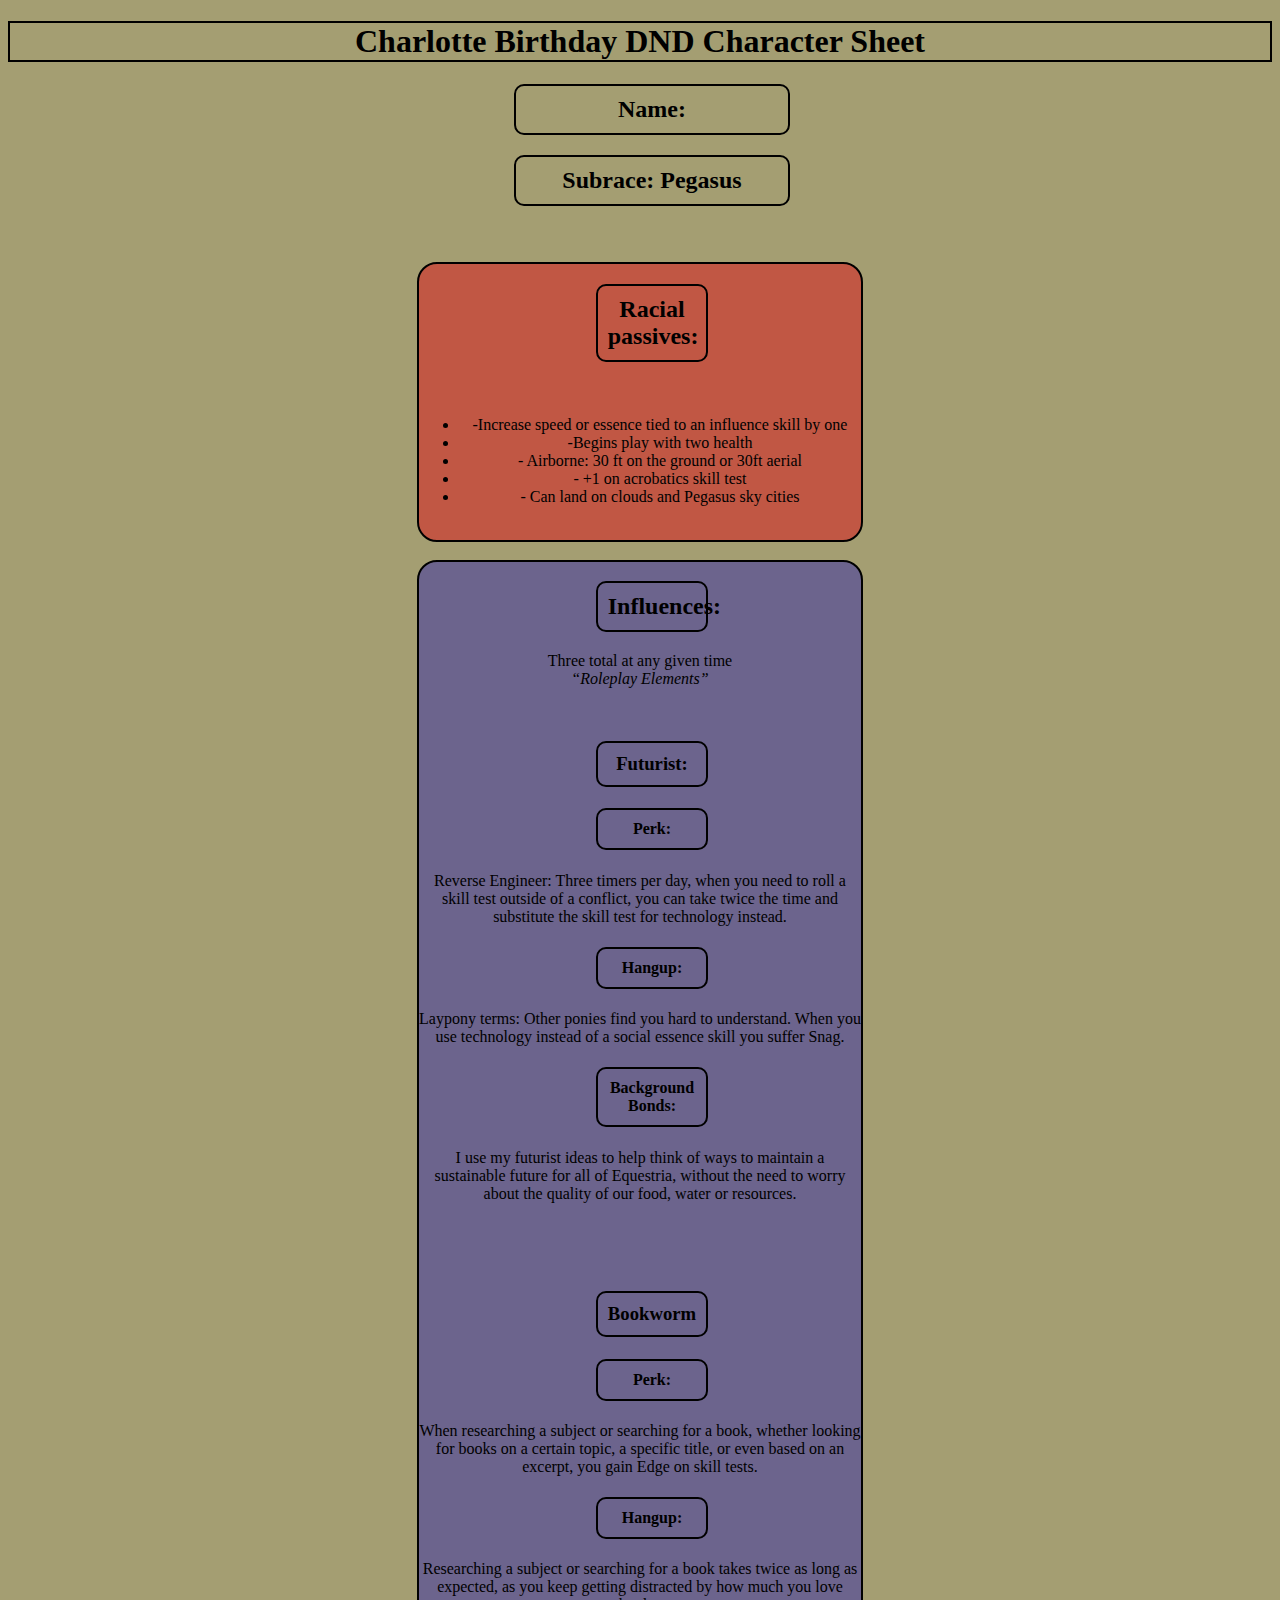
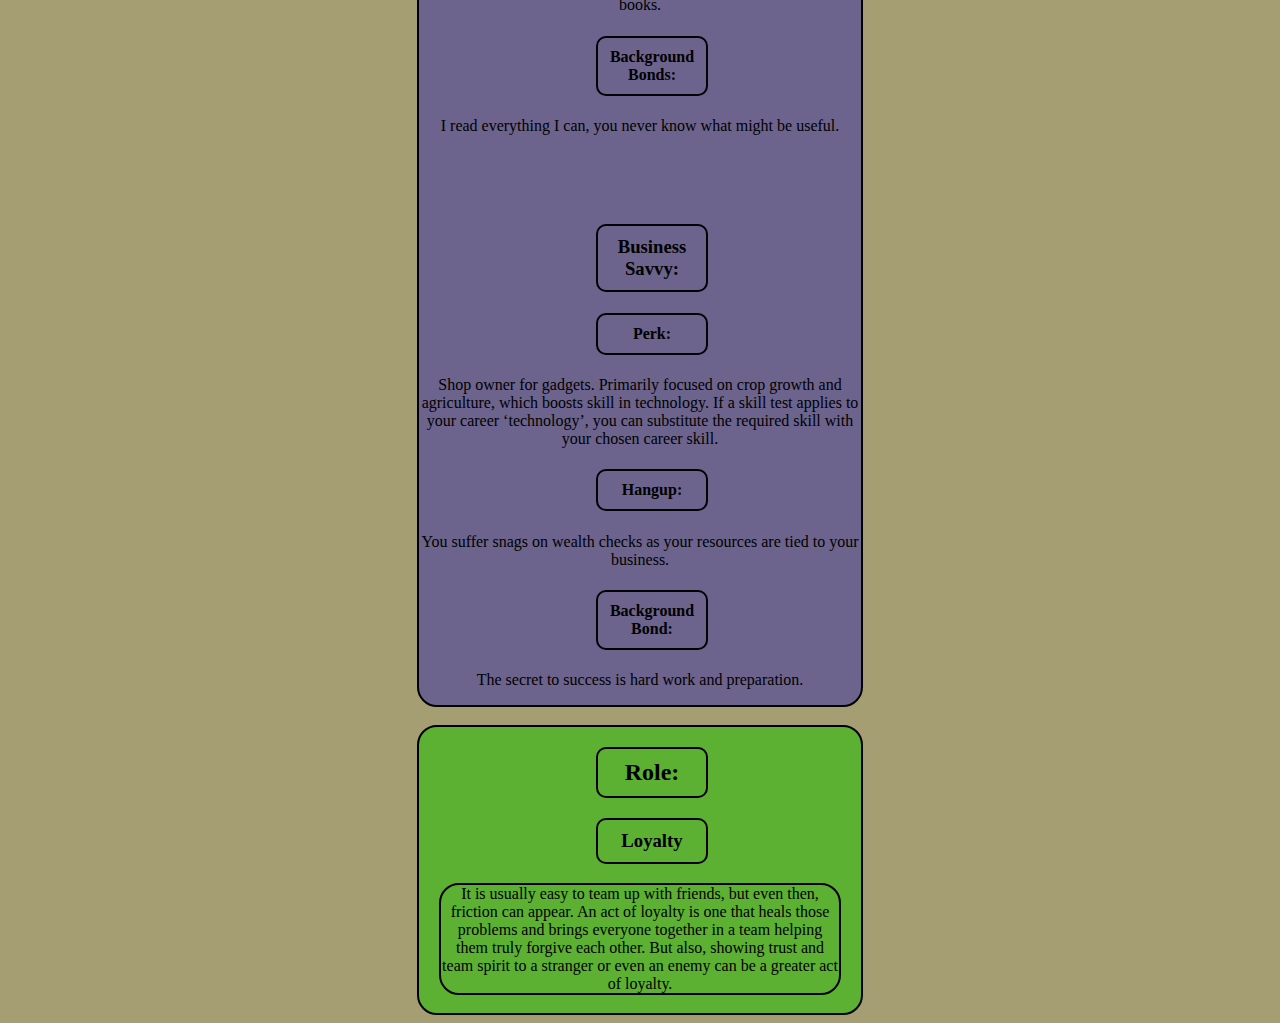
<file: Index.html>
<!DOCTYPE HTML>
<html>
    <head>
    <meta name="viewport" content="width=device-width, initial-scale=1.0">
    <title>Character Sheet</title>
    <link  rel="stylesheet" type="text/css" href="styles.css">  
    </head>
    <body>
       <h1> Charlotte Birthday DND Character Sheet </h1>

       <h2> Name: </h2>

       <h2> Subrace: Pegasus </h2>

       <br>
       <br>

    <div class="Passives">
       <h2>Racial passives: </h2>

       <br>

       <ul class="RacialPassive">
            <li>-Increase speed or essence tied to an influence skill by one </li>
            <li> -Begins play with two health </li>
            <li>- Airborne: 30 ft on the ground or 30ft aerial </li>
            <li>-  +1 on acrobatics skill test</li>
            <li> - Can land on clouds and Pegasus sky cities</li>
       </ul>
       <br>
    </div>
        
       <br>
       <div class="Influences">
        <h2>Influences:</h2>
        <p>  Three total at any given time 
             <br>
             <em>“Roleplay Elements”</em> 
        </p>
        <br>
       <h3> Futurist: </h3>
       <h4>Perk:</h4>
       <p>Reverse Engineer: Three timers per day, when you need to roll a skill test outside of a conflict, you can take twice the time and substitute the skill test for technology instead.</p>
       <h4>Hangup:</h4>
       <p>Laypony terms: Other ponies find you hard to understand. When you use technology instead of a social essence skill you suffer Snag.</p>
       <h4>Background Bonds:</h4>
       <p>I use my futurist ideas to help think of ways to maintain a sustainable future for all of Equestria, without the need to worry about the quality of our food, water or resources.</p> 
        
       <br>
       <br>
       <br>
        
        <h3>Bookworm</h3>
        <h4>Perk:</h4>
        <p>When researching a subject or searching for a book, whether looking for books on a certain topic, a specific title, or even based on an excerpt, you gain Edge on skill tests. </p>
        <h4>Hangup:</h4>
        <p>Researching a subject or searching for a book takes twice as long as expected, as you keep getting distracted by how much you love books.</p>
        <h4>Background Bonds:</h4>
        <p> I read everything I can, you never know what might be useful.</p>
        
        <br>
        <br>
        <br>
        
        <h3> Business Savvy:</h3>
        <h4> Perk: </h4>
        <p>Shop owner for gadgets. Primarily focused on crop growth and agriculture, which boosts skill in technology.  If a skill test applies to your career ‘technology’, you can substitute the required skill with your chosen career skill. </p>
        <h4> Hangup:</h4>
        <p>You suffer snags on wealth checks as your resources are tied to your business.</p>
        <h4> Background Bond:</h4>
        <p> The secret to success is hard work and preparation.</p>
        </div>
        
        <br>
        
       
       <div class="Role">
        <h2>Role:</h2>
        <h3>Loyalty</h3>
         
        <p class="Team"> It is usually easy to team up with friends, but even then, friction can appear. An act of loyalty is one that heals those problems and brings everyone together in a team helping them truly forgive each other. But also, showing trust and team spirit to a stranger or even an enemy can be a greater act of loyalty. </p>
        <br>
       </div>
        
    </body>
</html>
</file>
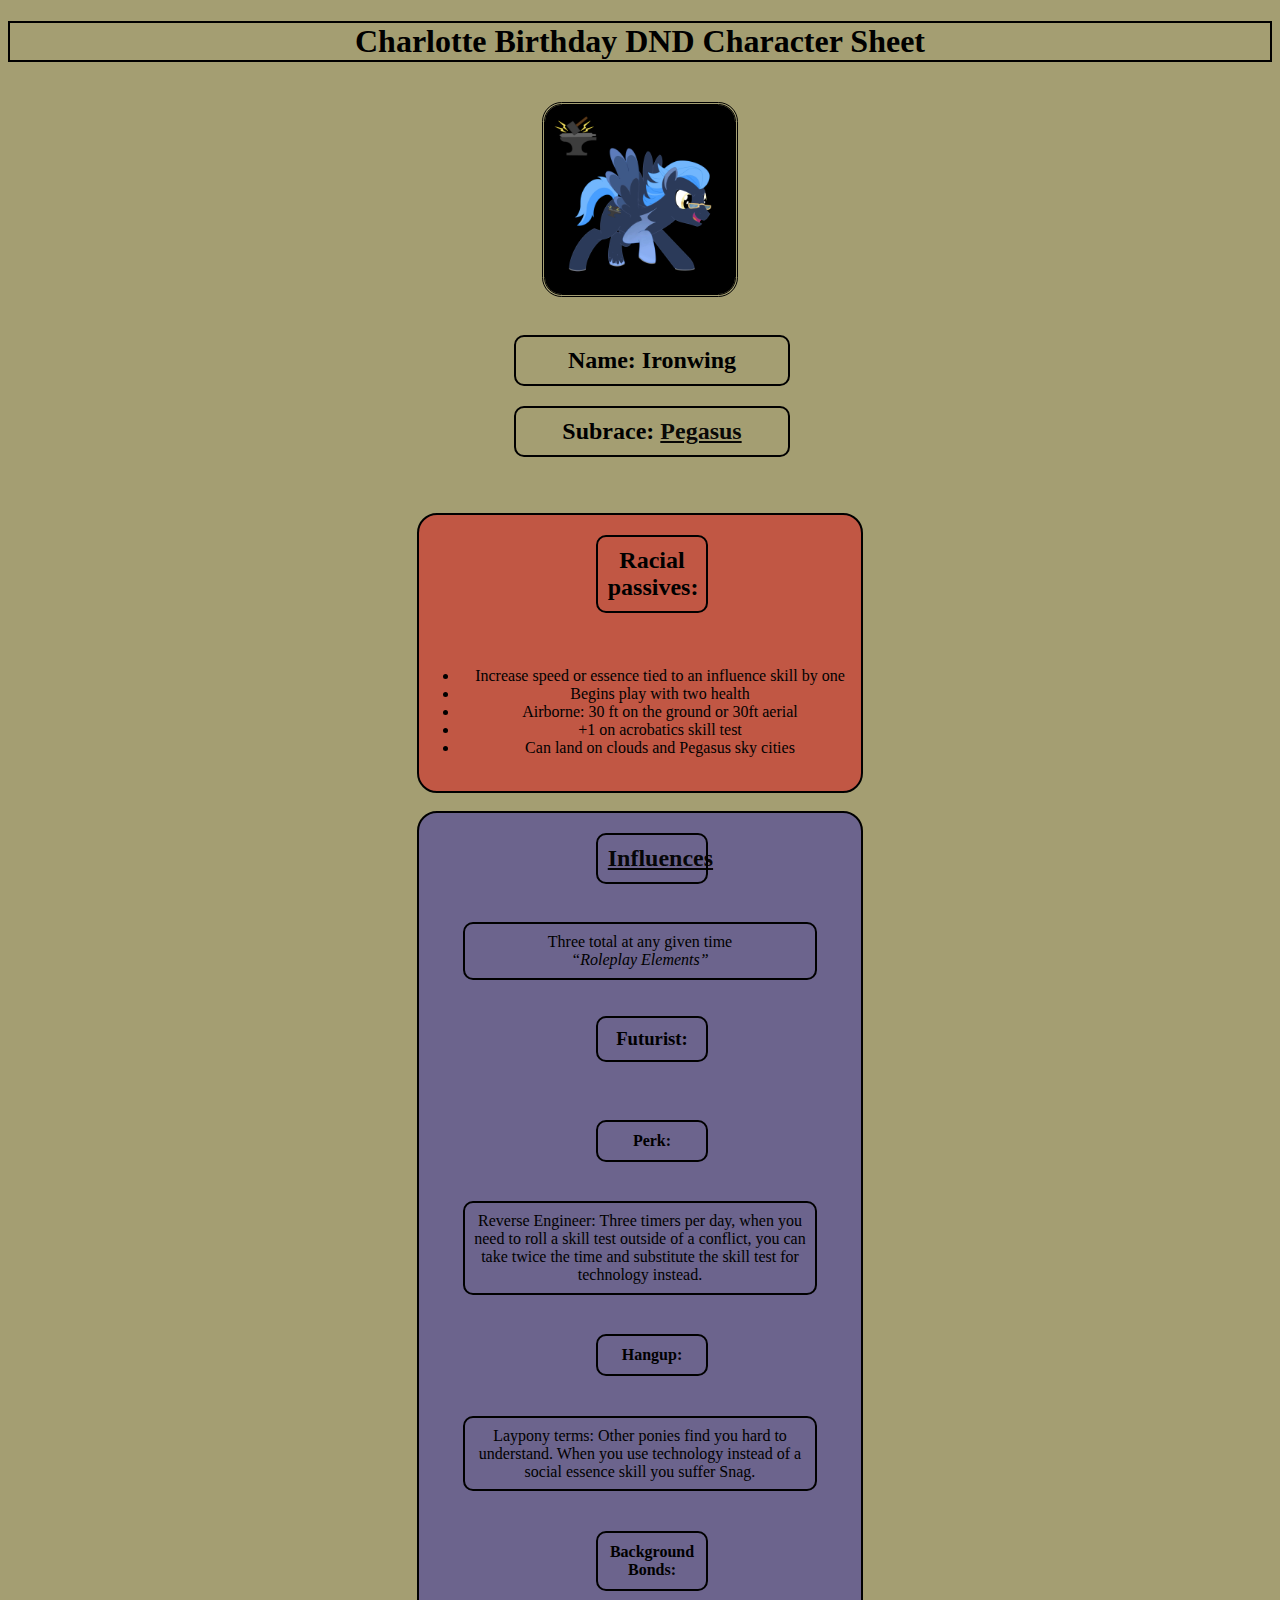
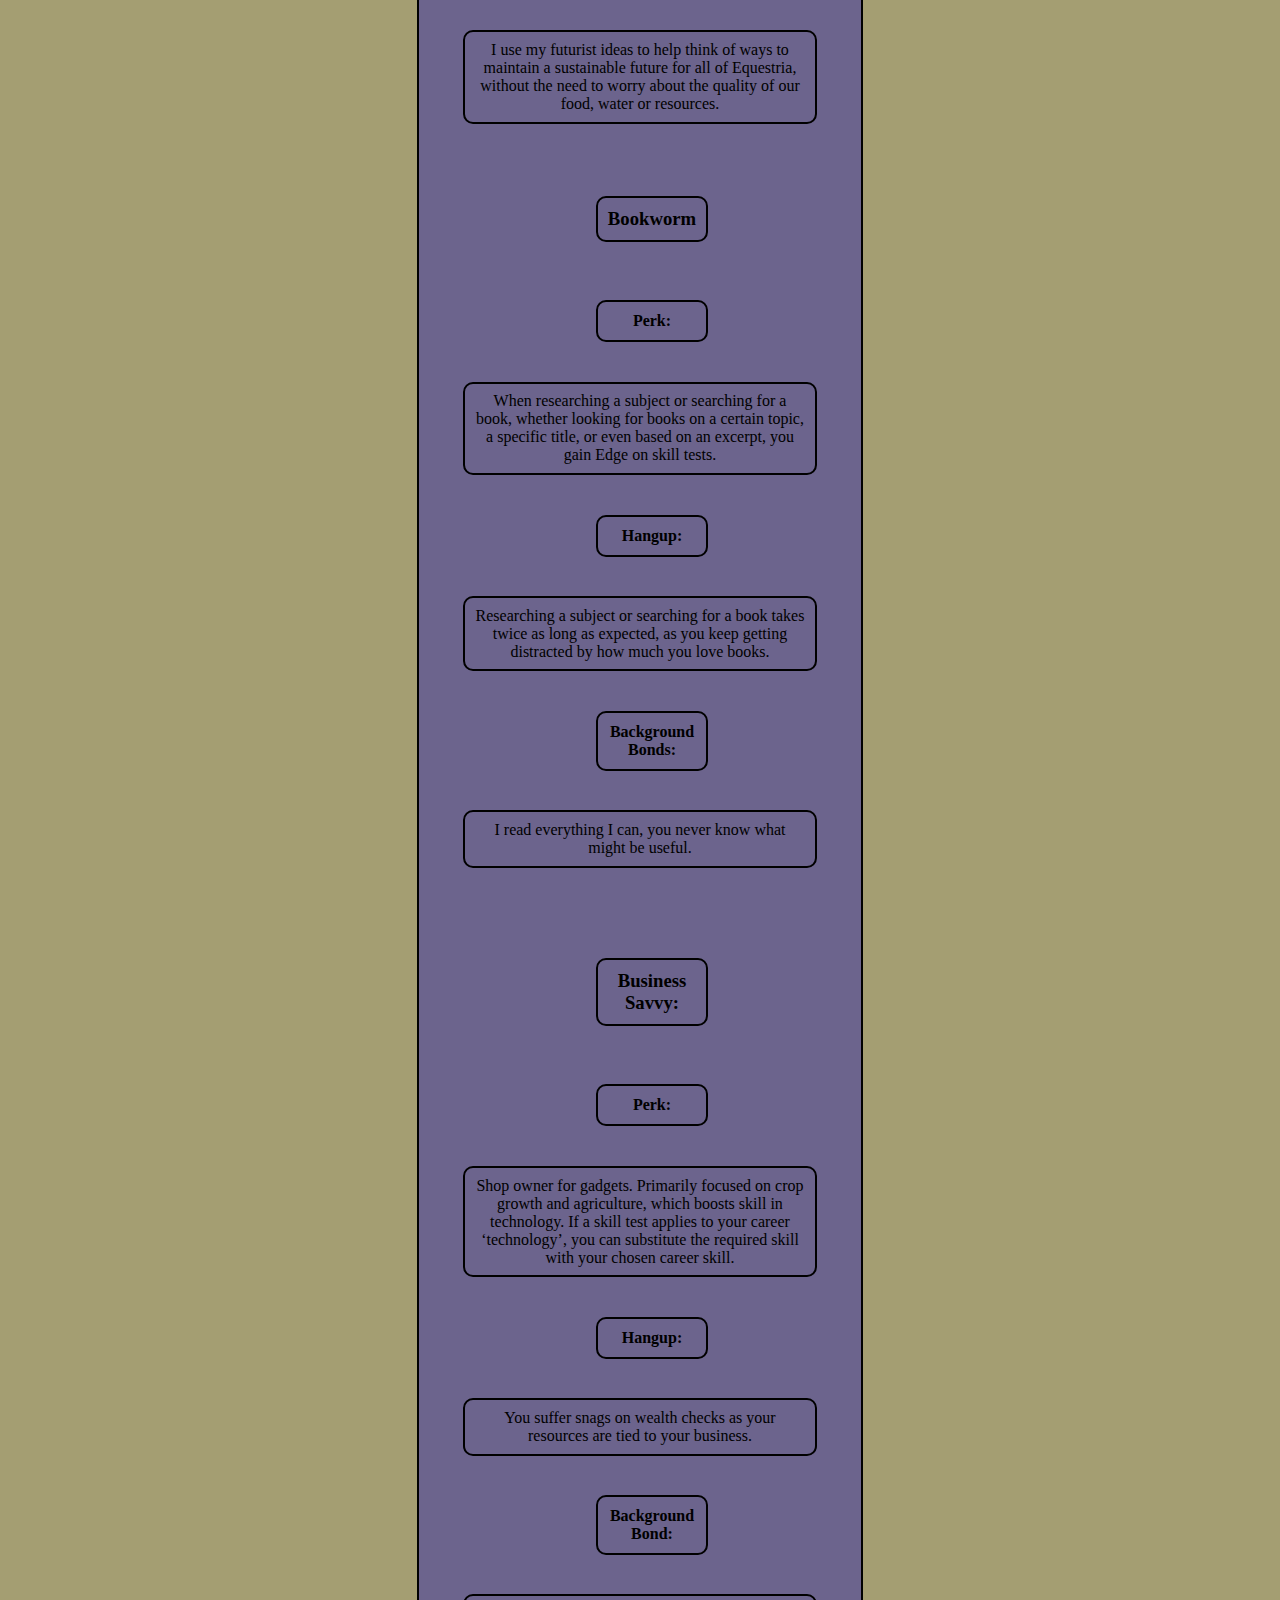
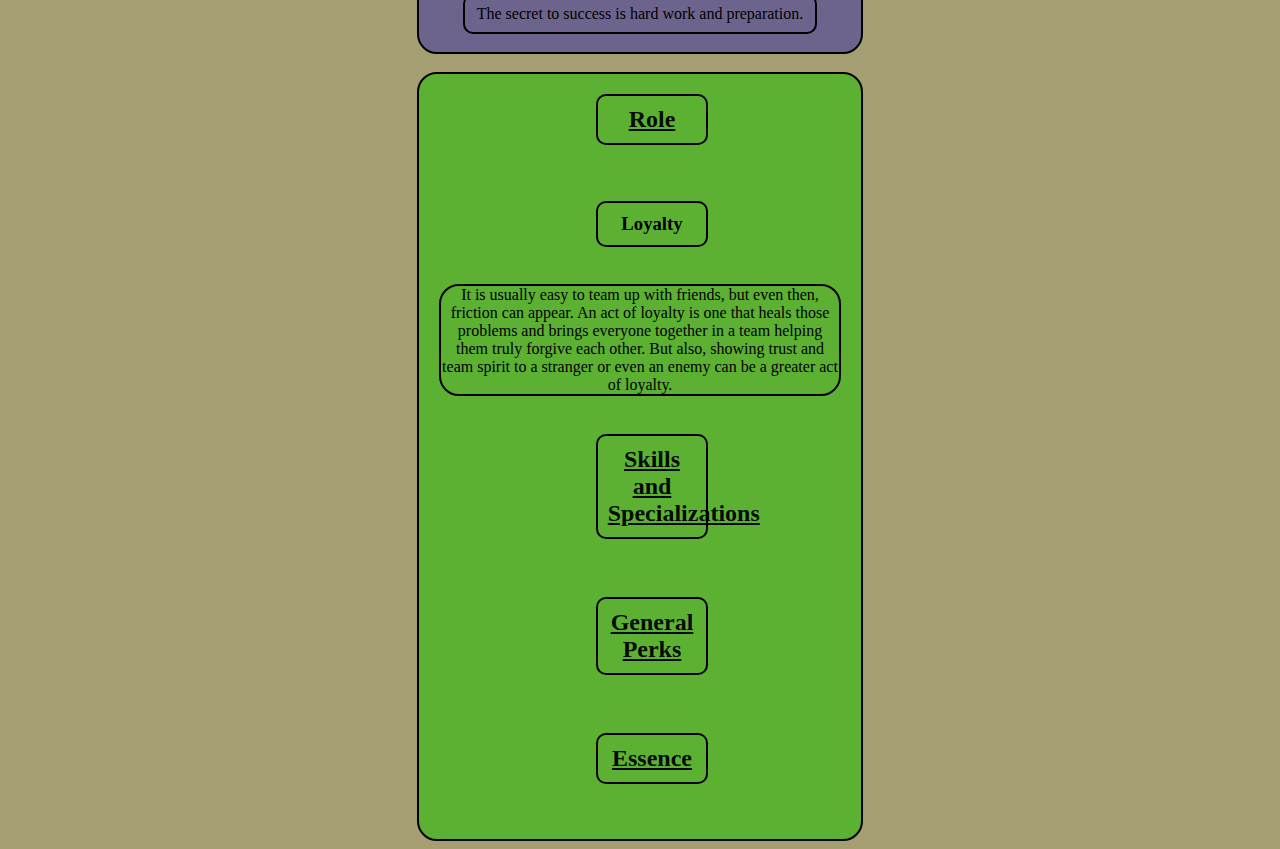
<file: index.html>
<!DOCTYPE HTML>
<html>

<head>
   <meta name="viewport" content="width=device-width, initial-scale=1.0">
   <title>Character Sheet</title>
   <link rel="stylesheet" type="text/css" href="styles.css">
</head>

<body>
   <h1> Charlotte Birthday DND Character Sheet </h1>
   <br>
   <img class="character" src="img/Snapchat-1547516093.jpg">
   <br>
   <h2> Name: Ironwing </h2>

   <h2> Subrace: <a href="Pegasus.html">Pegasus</a> </h2>


   <br>
   <br>

   <div class="Passives">
      <h2>Racial passives: </h2>

      <br>

      <ul class="RacialPassive">
         <li>Increase speed or essence tied to an influence skill by one </li>
         <li>Begins play with two health </li>
         <li>Airborne: 30 ft on the ground or 30ft aerial </li>
         <li>+1 on acrobatics skill test</li>
         <li>Can land on clouds and Pegasus sky cities</li>
      </ul>
      <br>
   </div>

   <br>
   <div class="Influences">
      <h2><a href="Influence.html">Influences</a></h2>
      <br>
      <p class="Description"> Three total at any given time
         <br>
         <em>“Roleplay Elements”</em>
      </p>
      <br>
      <h3> Futurist: </h3>
      <br>
      <h4>Perk:</h4>
      <br>
      <p class="Description">Reverse Engineer: Three timers per day, when you need to roll a skill test outside of a
         conflict, you can take twice the time and substitute the skill test for technology instead.</p>
      <br>
      <h4>Hangup:</h4>

      <br>
      <p class="Description">Laypony terms: Other ponies find you hard to understand. When you use technology instead of
         a social essence skill you suffer Snag.</p>
      <br>
      <h4>Background Bonds:</h4>
      <br>
      <p class="Description">I use my futurist ideas to help think of ways to maintain a sustainable future for all of
         Equestria, without the need to worry about the quality of our food, water or resources.</p>

      <br>
      <br>
      <br>

      <h3>Bookworm</h3>
      <br>
      <h4>Perk:</h4>
      <br>
      <p class="Description">When researching a subject or searching for a book, whether looking for books on a certain
         topic, a specific title, or even based on an excerpt, you gain Edge on skill tests. </p>
      <br>
      <h4>Hangup:</h4>
      <br>
      <p class="Description">Researching a subject or searching for a book takes twice as long as expected, as you keep
         getting distracted by how much you love books.</p>
      <br>
      <h4>Background Bonds:</h4>
      <br>
      <p class="Description"> I read everything I can, you never know what might be useful.</p>
      <br>

      <br>
      <br>
      <br>

      <h3> Business Savvy:</h3>
      <br>
      <h4> Perk: </h4>
      <br>
      <p class="Description">Shop owner for gadgets. Primarily focused on crop growth and agriculture, which boosts
         skill in technology. If a skill test applies to your career ‘technology’, you can substitute the required skill
         with your chosen career skill. </p>
      <br>
      <h4> Hangup:</h4>
      <br>
      <p class="Description">You suffer snags on wealth checks as your resources are tied to your business.</p>
      <br>
      <h4> Background Bond:</h4>
      <br>
      <p class="Description"> The secret to success is hard work and preparation.</p>
      <br>
   </div>

   <br>


   <div class="Role">
      <h2><a href="Role.html">Role</a></h2>
      <br>
      <h3>Loyalty</h3>
      <br>
      <p class="Team"> It is usually easy to team up with friends, but even then, friction can appear. An act of loyalty
         is one that heals those problems and brings everyone together in a team helping them truly forgive each other.
         But also, showing trust and team spirit to a stranger or even an enemy can be a greater act of loyalty. </p>
      <br>
      <h2 class="Long"><a href="Skills.html">Skills and Specializations</a></h2>
      <br>
      <h2><a href="General.html">General Perks</a></h2>
      <br>
      <h2><a href="Essence.html">Essence</a></h2>
      <br>
      <br>
   </div>

</body>

</html>
</file>
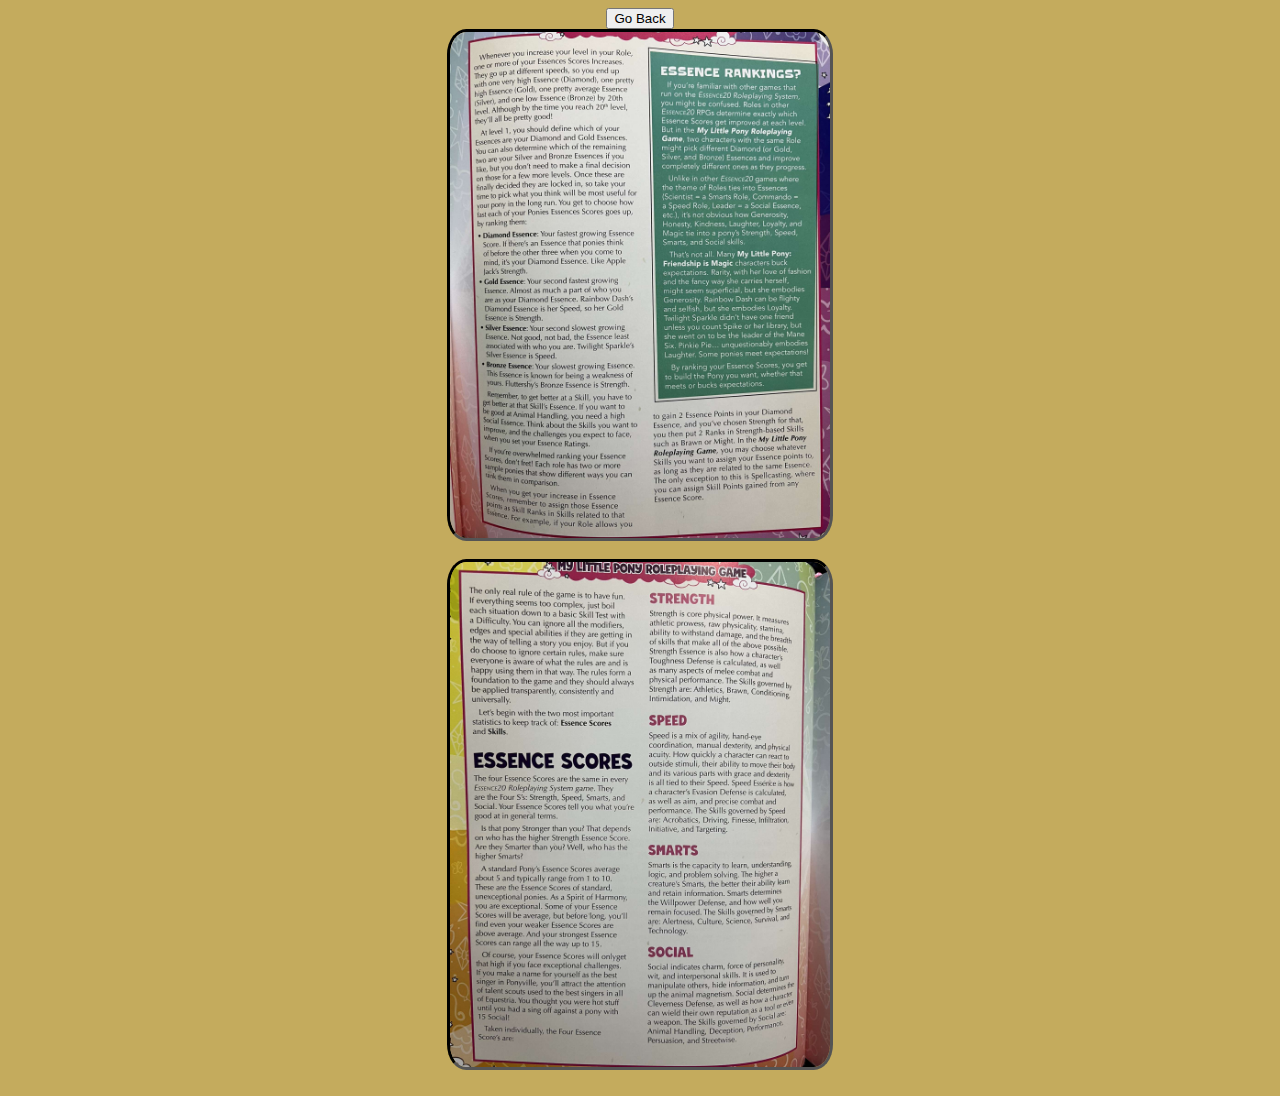
<file: Essence.html>
<!DOCTYPE html>
<html lang="en">

<head>
    <meta charset="UTF-8">
    <meta name="viewport" content="width=device-width, initial-scale=1.0">
    <title>Essence</title>
    <style>
        @media only screen and (min-width: 1200px) {

            /* CSS rules for large devices */
            .Image img {
                width: 30%;
                margin: 0 auto;
                display: block;
                border-radius: 5%;
                border-color: black;
                border-style: inset;

            }

            body {
                background-color: rgba(167, 129, 13, 0.672);
            }

            .button {
                margin: 0 auto;
                display: block;

            }


        }




        @media only screen and (max-width: 600px) {

            .Image img {
                width: 75%;
                margin: 0 auto;
                display: block;
                border-radius: 5%;
                border-color: black;
                border-style: inset;

            }

            body {
                background-color: rgba(167, 129, 13, 0.672);
            }

            .button {
                margin: 0 auto;
                display: block;

            }


        }
    </style>
</head>

<body>
    <input type="button" value="Go Back" class="button" onclick="location.href='index.html'">
    <div class="Image">
        <img src="img/Skills/Essence/Snapchat-701377885.jpg">
        <br>
        <img src="img/Skills/Essence/Snapchat-1154271670.jpg">
        <br>


    </div>
</body>

</html>
</file>
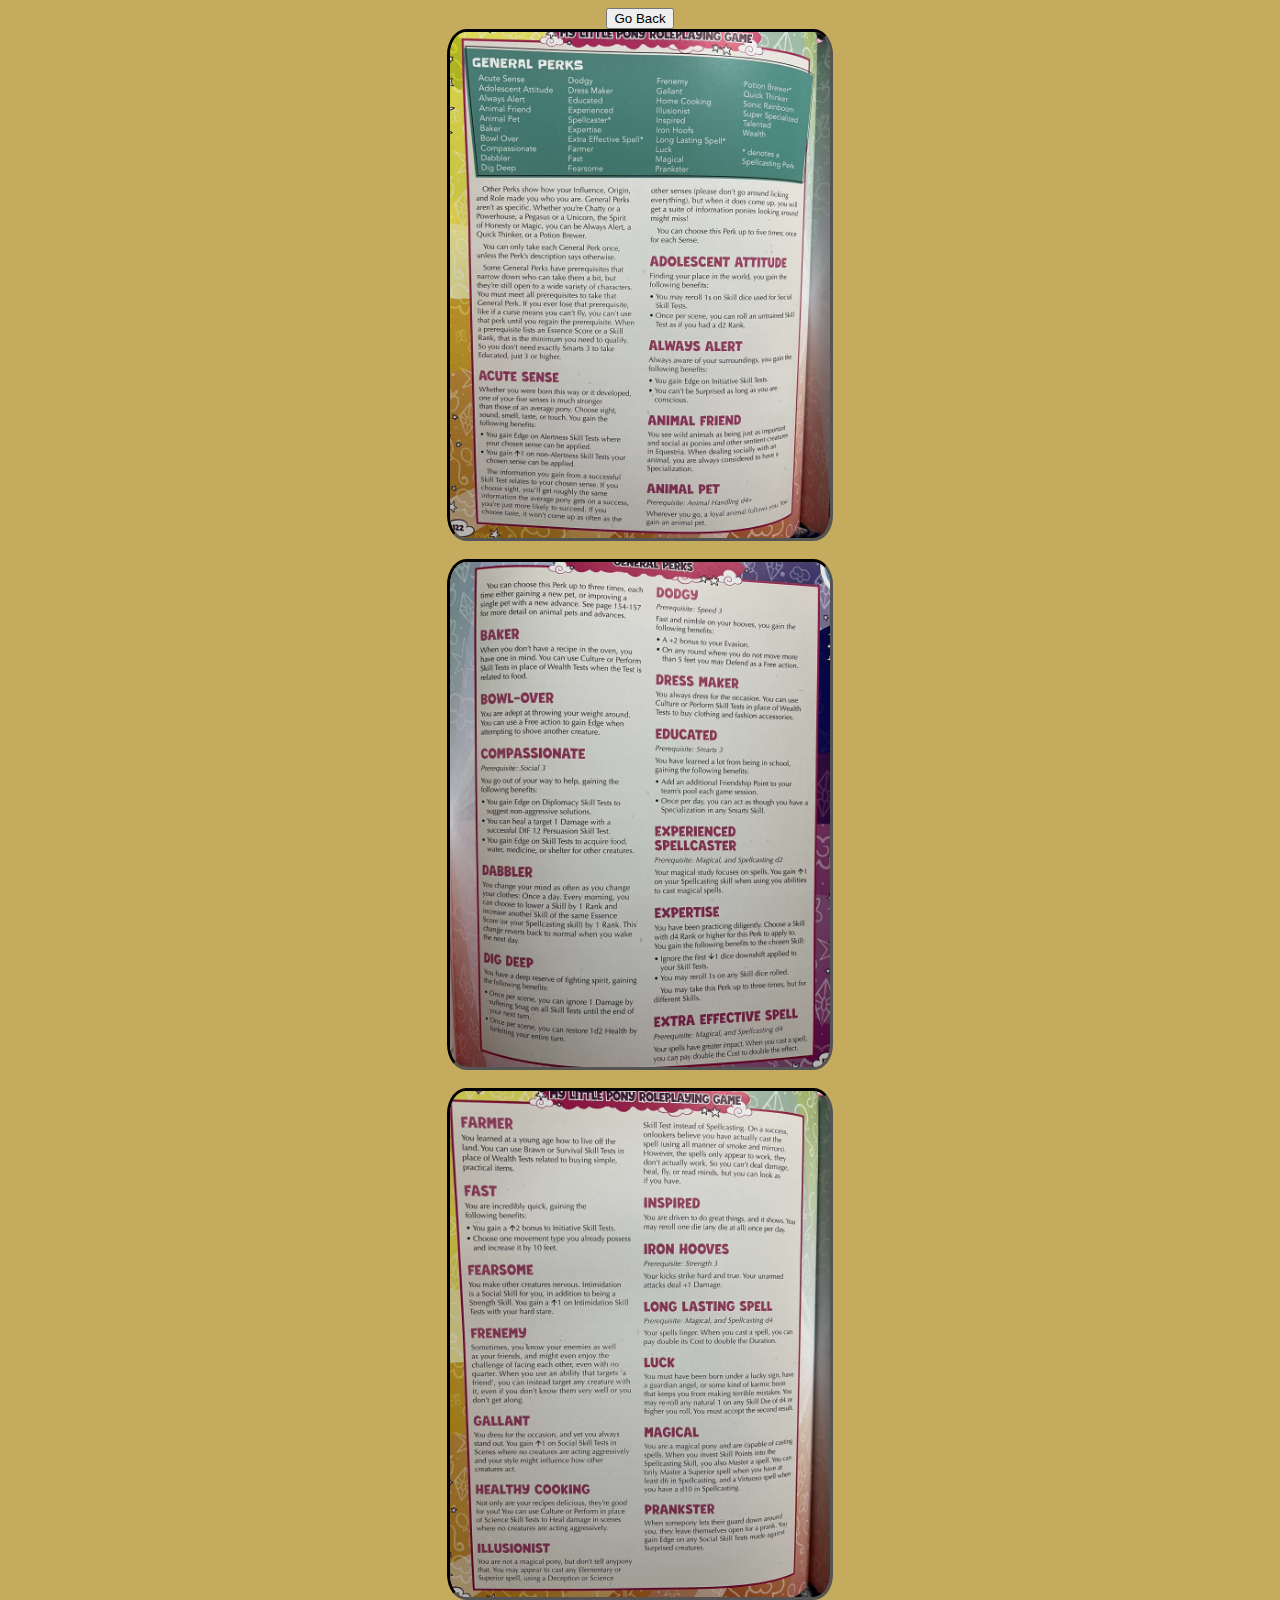
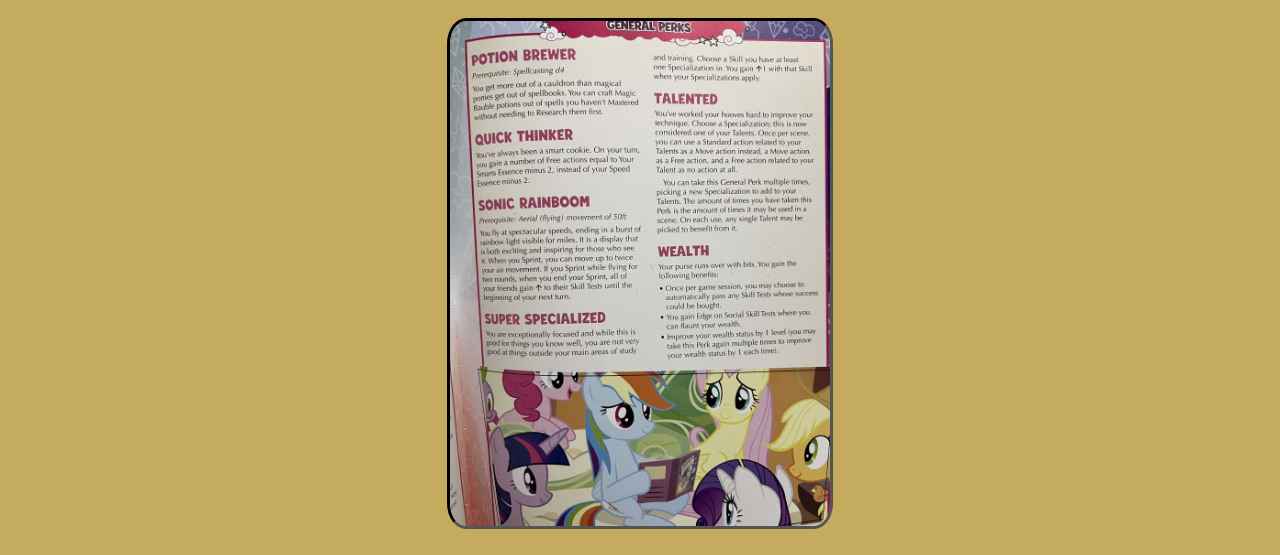
<file: General.html>
<!DOCTYPE html>
<html lang="en">

<head>
    <meta charset="UTF-8">
    <meta name="viewport" content="width=device-width, initial-scale=1.0">
    <title>General Perks</title>
    <style>
        @media only screen and (min-width: 1200px) {

            /* CSS rules for large devices */
            .Image img {
                width: 30%;
                margin: 0 auto;
                display: block;
                border-radius: 5%;
                border-color: black;
                border-style: inset;

            }

            body {
                background-color: rgba(167, 129, 13, 0.672);
            }

            .button {
                margin: 0 auto;
                display: block;

            }


        }

        @media only screen and (max-width: 600px) {

            .Image img {
                width: 75%;
                margin: 0 auto;
                display: block;
                border-radius: 5%;
                border-color: black;
                border-style: inset;

            }

            body {
                background-color: rgba(167, 129, 13, 0.672);
            }

            .button {
                margin: 0 auto;
                display: block;

            }


        }
    </style>
</head>

<body>
    <input type="button" value="Go Back" class="button" onclick="location.href='index.html'">
    <div class="Image">
        <img src="img/GeneralPerks/Snapchat-2106167558.jpg">
        <br>
        <img src="img/GeneralPerks/Snapchat-299473630.jpg">
        <br>
        <img src="img/GeneralPerks/Snapchat-1738754905.jpg">
        <br>
        <img src="img/GeneralPerks/Snapchat-275227144.jpg">
        <br>
    </div>
</body>

</html>
</file>
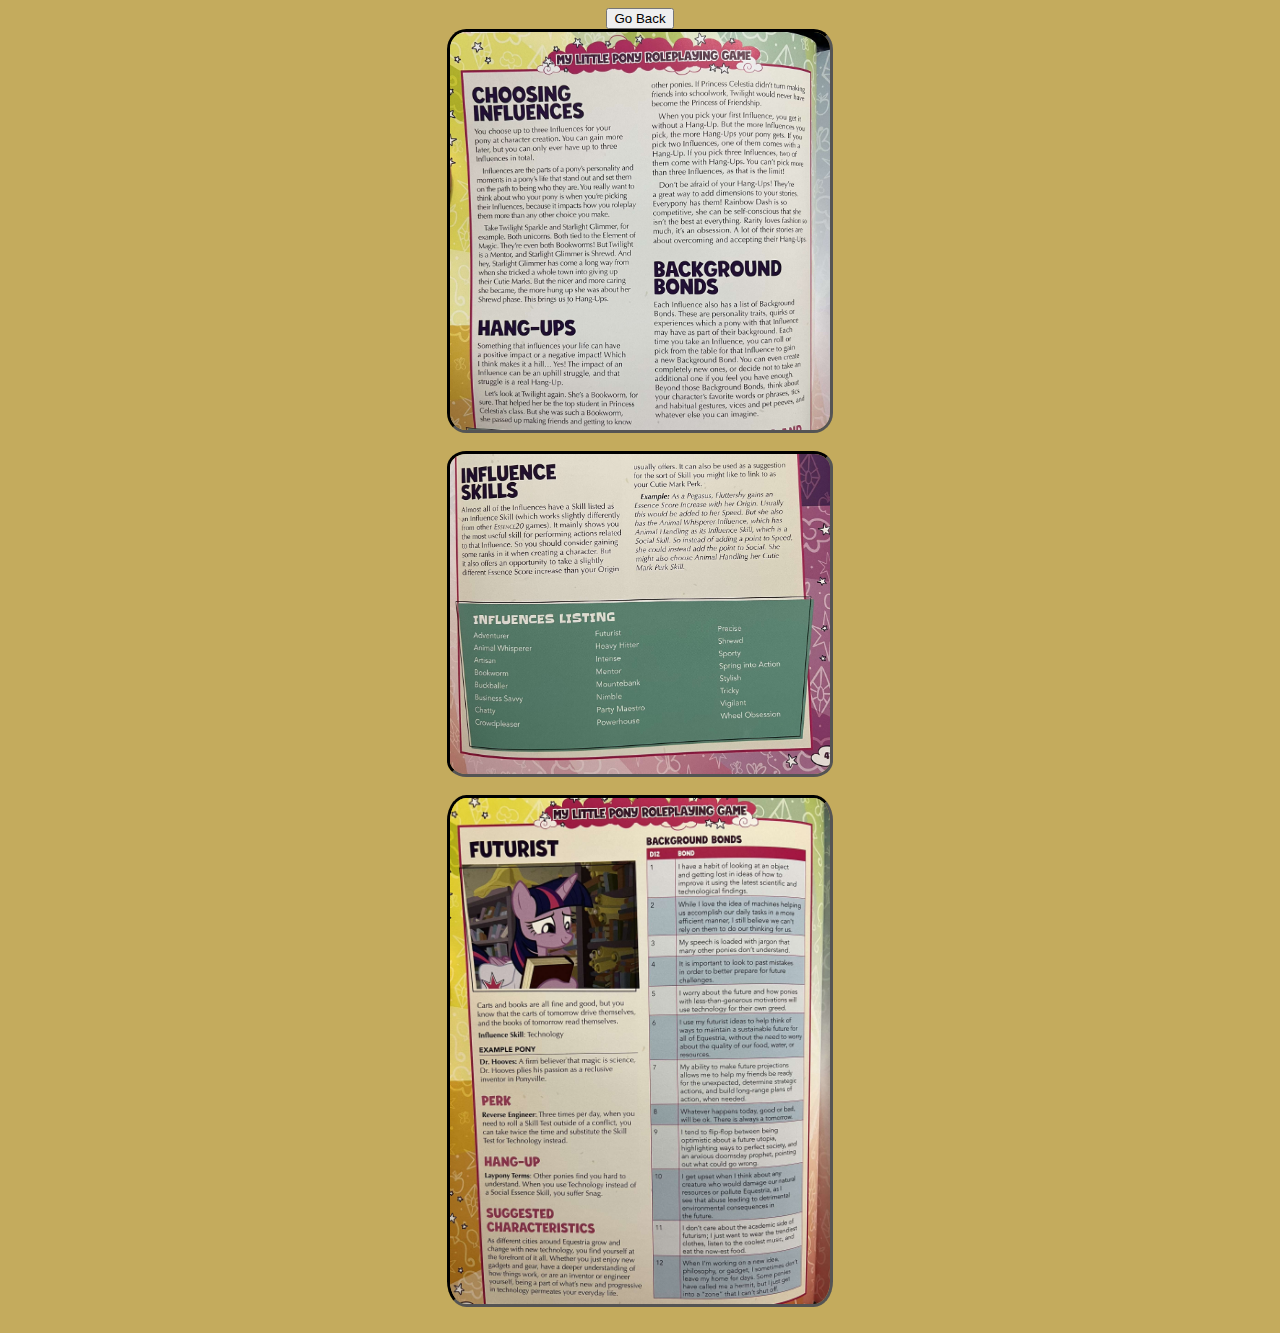
<file: Influence.html>
<!DOCTYPE HTML>
<html>

<head>
    <title>Influences</title>
    <style>
        @media only screen and (min-width: 1200px) {

            /* CSS rules for large devices */
            .Image img {
                width: 30%;
                margin: 0 auto;
                display: block;
                border-radius: 5%;
                border-color: black;
                border-style: inset;

            }

            body {
                background-color: rgba(167, 129, 13, 0.672);
            }

            .button {
                margin: 0 auto;
                display: block;

            }


        }

        @media only screen and (max-width: 600px) {

            .Image img {
                width: 75%;
                margin: 0 auto;
                display: block;
                border-radius: 5%;
                border-color: black;
                border-style: inset;

            }

            body {
                background-color: rgba(167, 129, 13, 0.672);
            }

            .button {
                margin: 0 auto;
                display: block;

            }


        }
    </style>
</head>

<body>
    <input type="button" value="Go Back" class="button" onclick="location.href='index.html'">
    <div class="Image">
        <img src="img/Influences/Snapchat-2114159562.jpg" alt="Description of the image">
        <br>
        <img src="img/Influences/Snapchat-955642269.jpg" alt="Description of the image">
        <br>
        <img src="img/Influence/Snapchat-1486958683.jpg" alt="Description of the image">
        <br>

    </div>

</body>

</html>
</file>
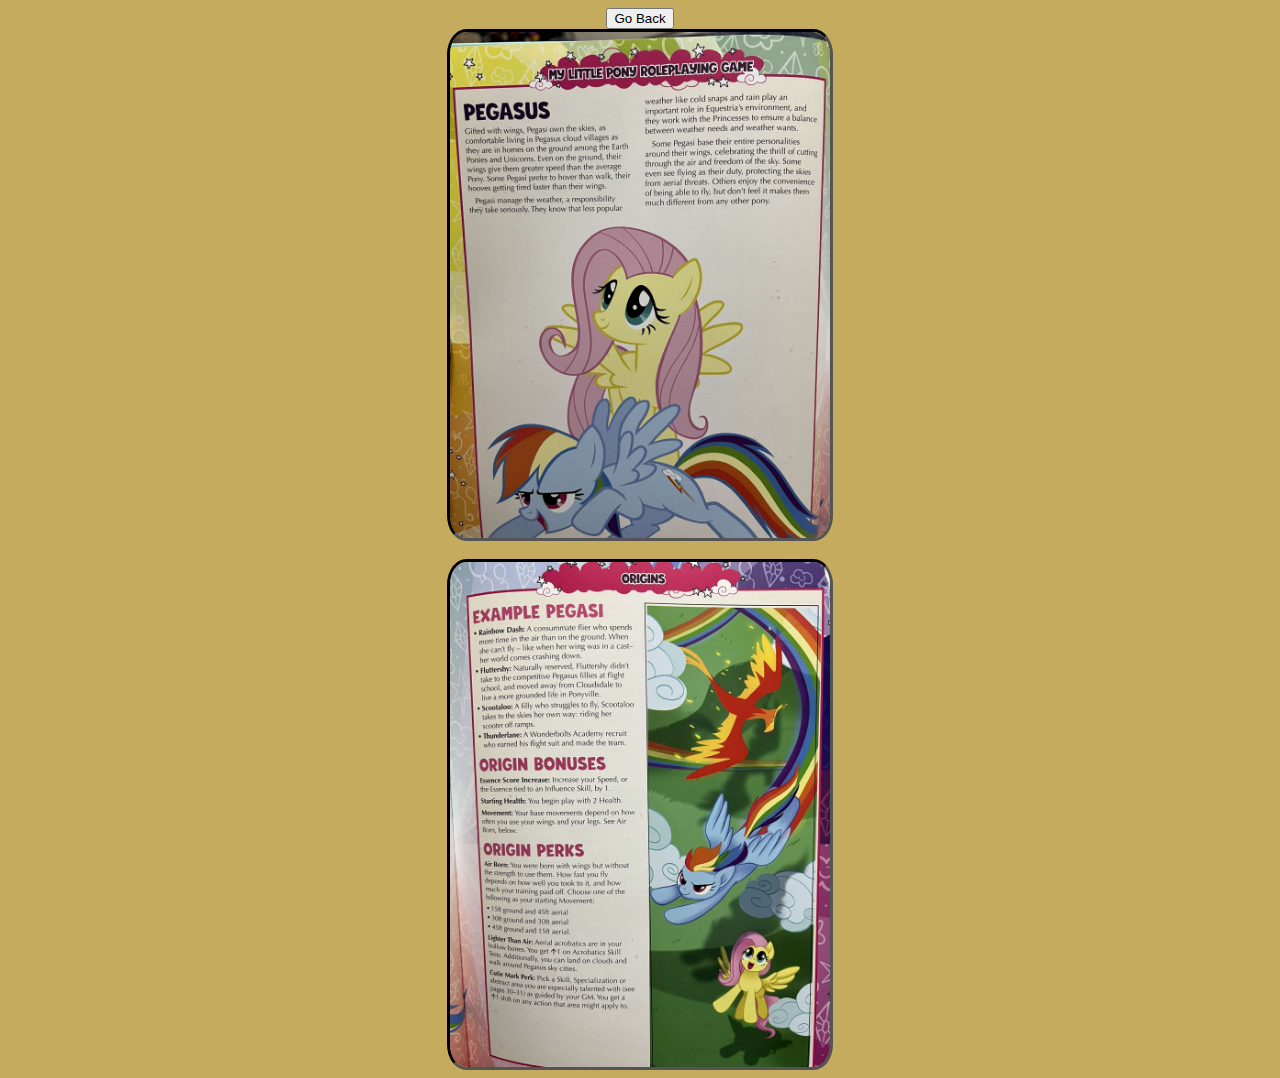
<file: Pegasus.html>
<!DOCTYPE HTML>
<html>

<head>
    <meta name="viewport" content="width=device-width, initial-scale=1.0">
    <title>Pegasus</title>
    <style>
     @media only screen and (min-width: 1200px) {
    /* CSS rules for large devices */
    .Image img {
            width: 30%;
            margin: 0 auto;
            display: block;
            border-radius: 5%;
                border-color: black;
                border-style: inset;

        }

        body {
            background-color: rgba(167, 129, 13, 0.672);
        }

        .button {
            margin: 0 auto;
            display: block;

        }


    }

        @media only screen and (max-width: 600px) {

            .Image img {
                width: 75%;
                margin: 0 auto;
                display: block;
                border-radius: 5%;
                border-color: black;
                border-style: inset;

            }

            body {
                background-color: rgba(167, 129, 13, 0.672);
            }

            .button {
                margin: 0 auto;
                display: block;

            }


        }
    </style>

</head>

<body>
    <input type="button" value="Go Back" class="button" onclick="location.href='index.html'">
    <div class="Image">
        <img src="img/Pegasus/Snapchat-135551293.jpg" alt="Description of the image">
        <br>
        <img src="img/Pegasus/Snapchat-251837166.jpg" alt="Description of the image">
    </div>
</body>

</html>
</file>
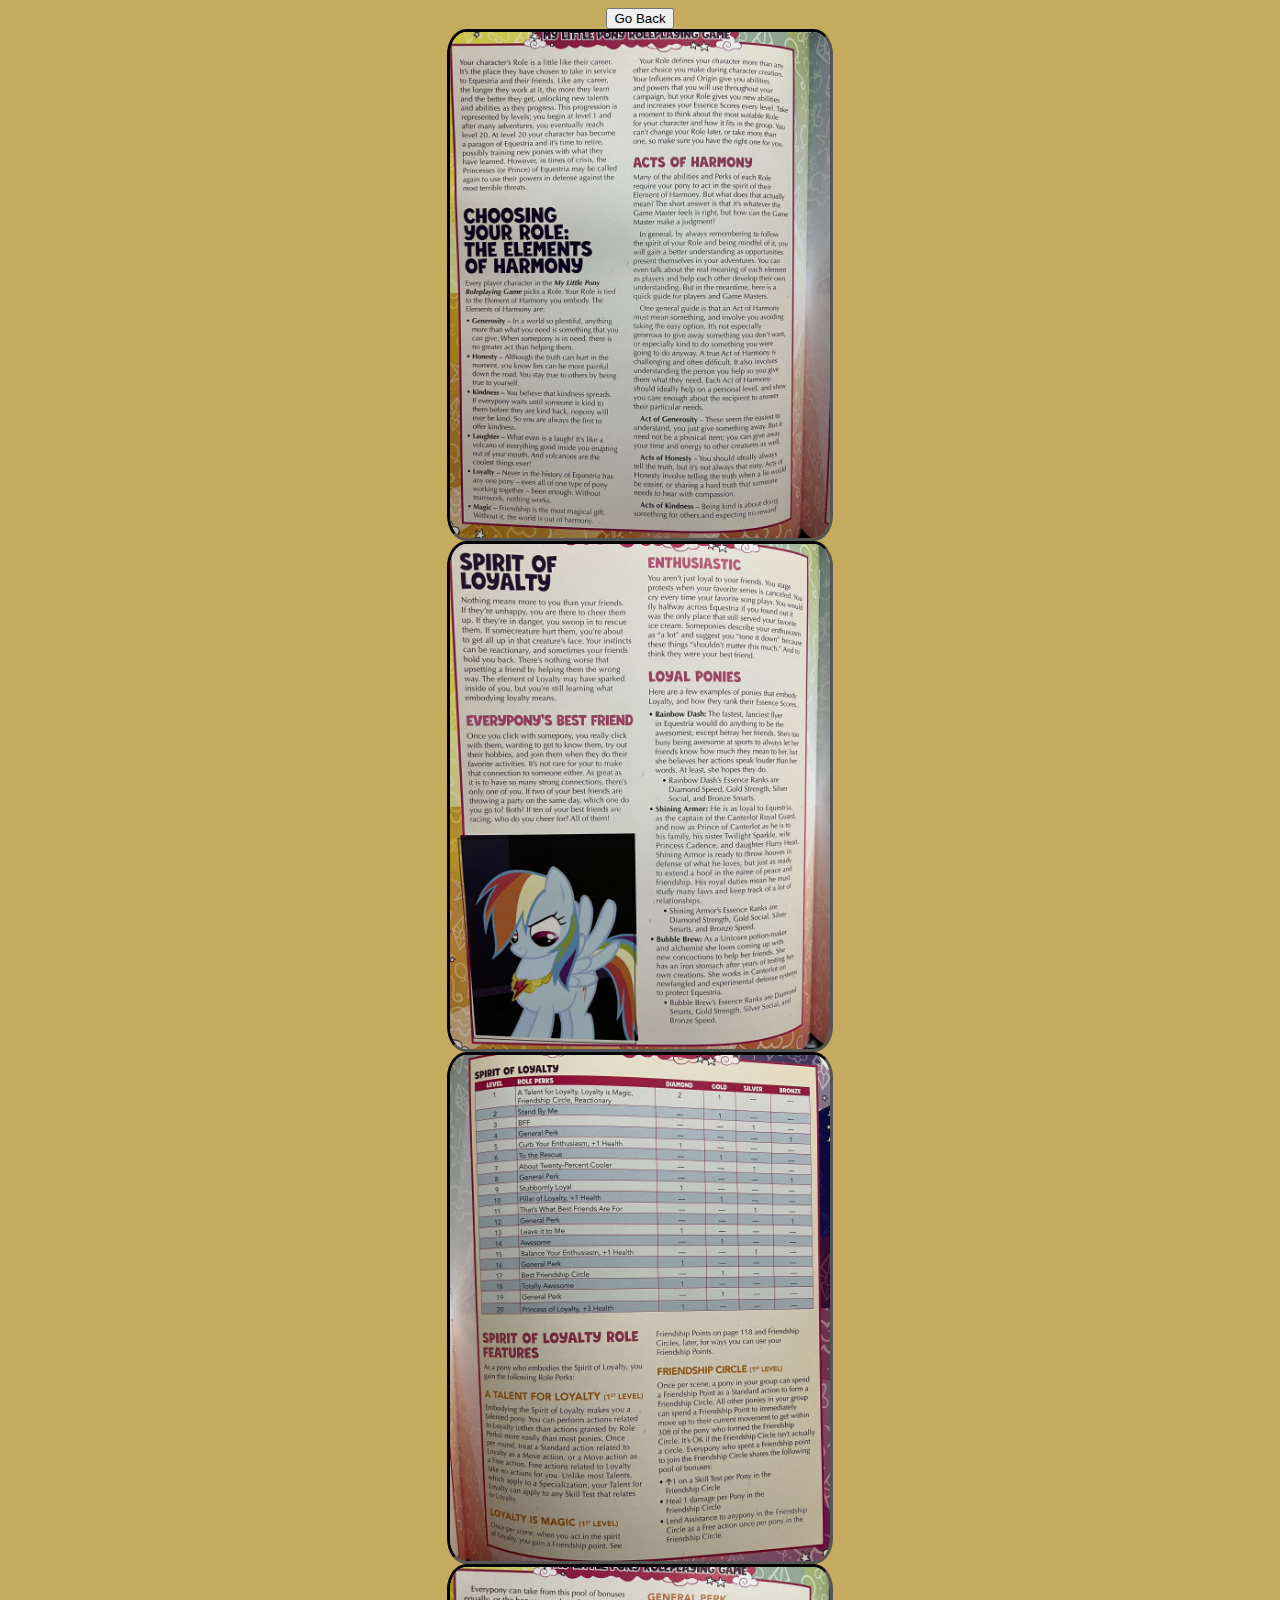
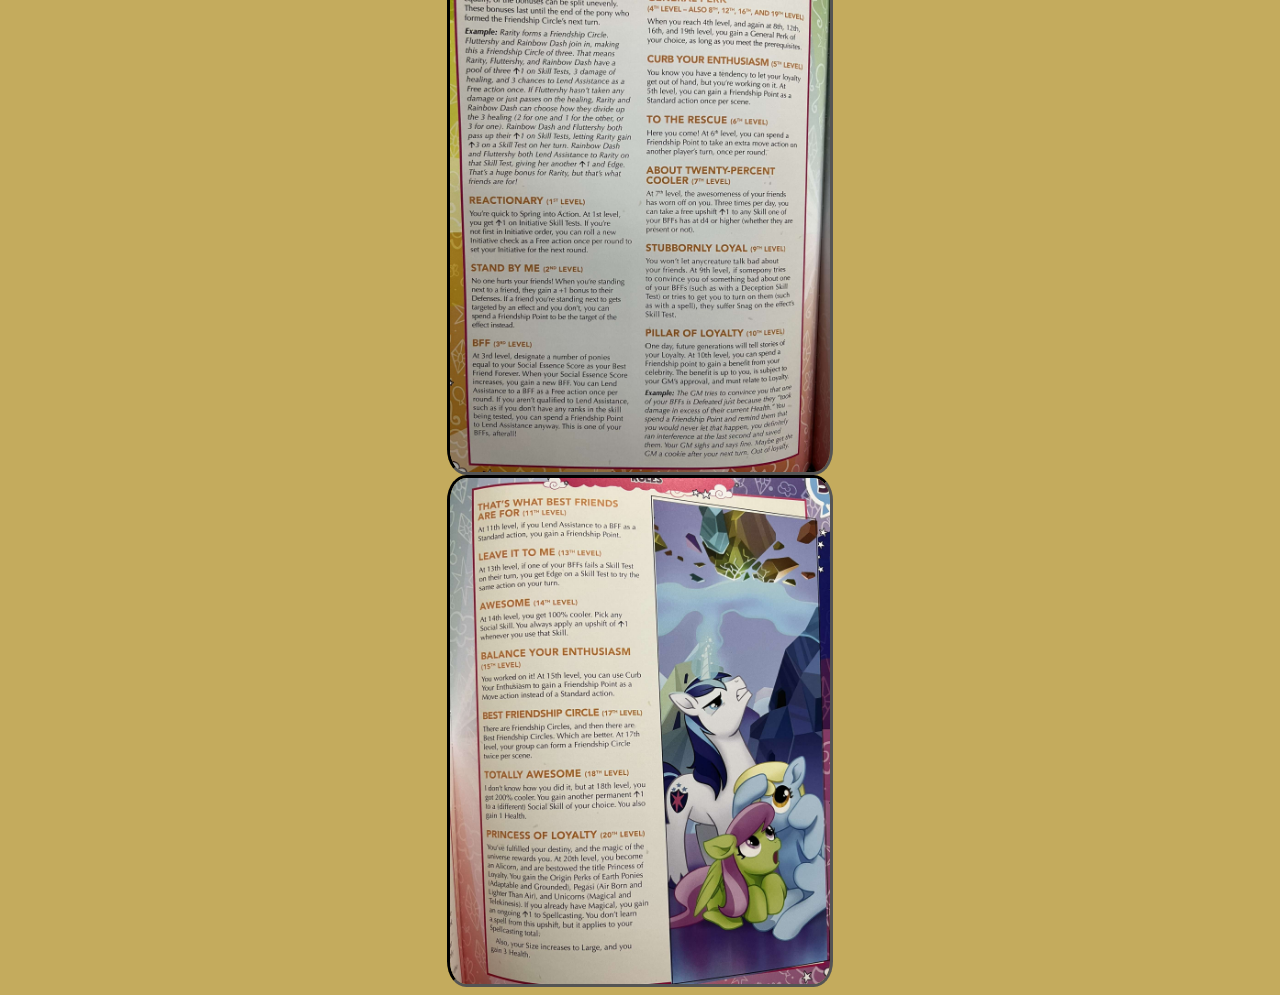
<file: Role.html>
<!DOCTYPE HTML>
<html>

<head>
    <meta name="viewport" content="width=device-width, initial-scale=1.0">
    <title>Role</title>
    <style>
       @media only screen and (min-width: 1200px) {
    /* CSS rules for large devices */
    .Image img {
            width: 30%;
            margin: 0 auto;
            display: block;
            border-radius: 5%;
                border-color: black;
                border-style: inset;

        }

        body {
            background-color: rgba(167, 129, 13, 0.672);
        }

        .button {
            margin: 0 auto;
            display: block;

        }


    }

        @media only screen and (max-width: 600px) {

            .Image img {
                width: 75%;
                margin: 0 auto;
                display: block;
                border-radius: 5%;
                border-color: black;
                border-style: inset;

            }

            body {
                background-color: rgba(167, 129, 13, 0.672);
            }

            .button {
                margin: 0 auto;
                display: block;

            }


        }
    </style>
</head>

<body>
    <input type="button" value="Go Back" class="button" onclick="location.href='index.html'">
    <div class="Image">
        <img src="img/Class/Snapchat-1501549545.jpg" alt="Description of the image">

        <img src="img/Class/Snapchat-1899485567.jpg" alt="Description of the image">

        <img src="img/Class/Snapchat-1480320791.jpg" alt="Description of the image">

        <img src="img/Class/Snapchat-79847001.jpg" alt="Description of the image">

        <img src="img/Class/Snapchat-1164361703.jpg" alt="Description of the image">

    </div>
</body>

</html>
</file>
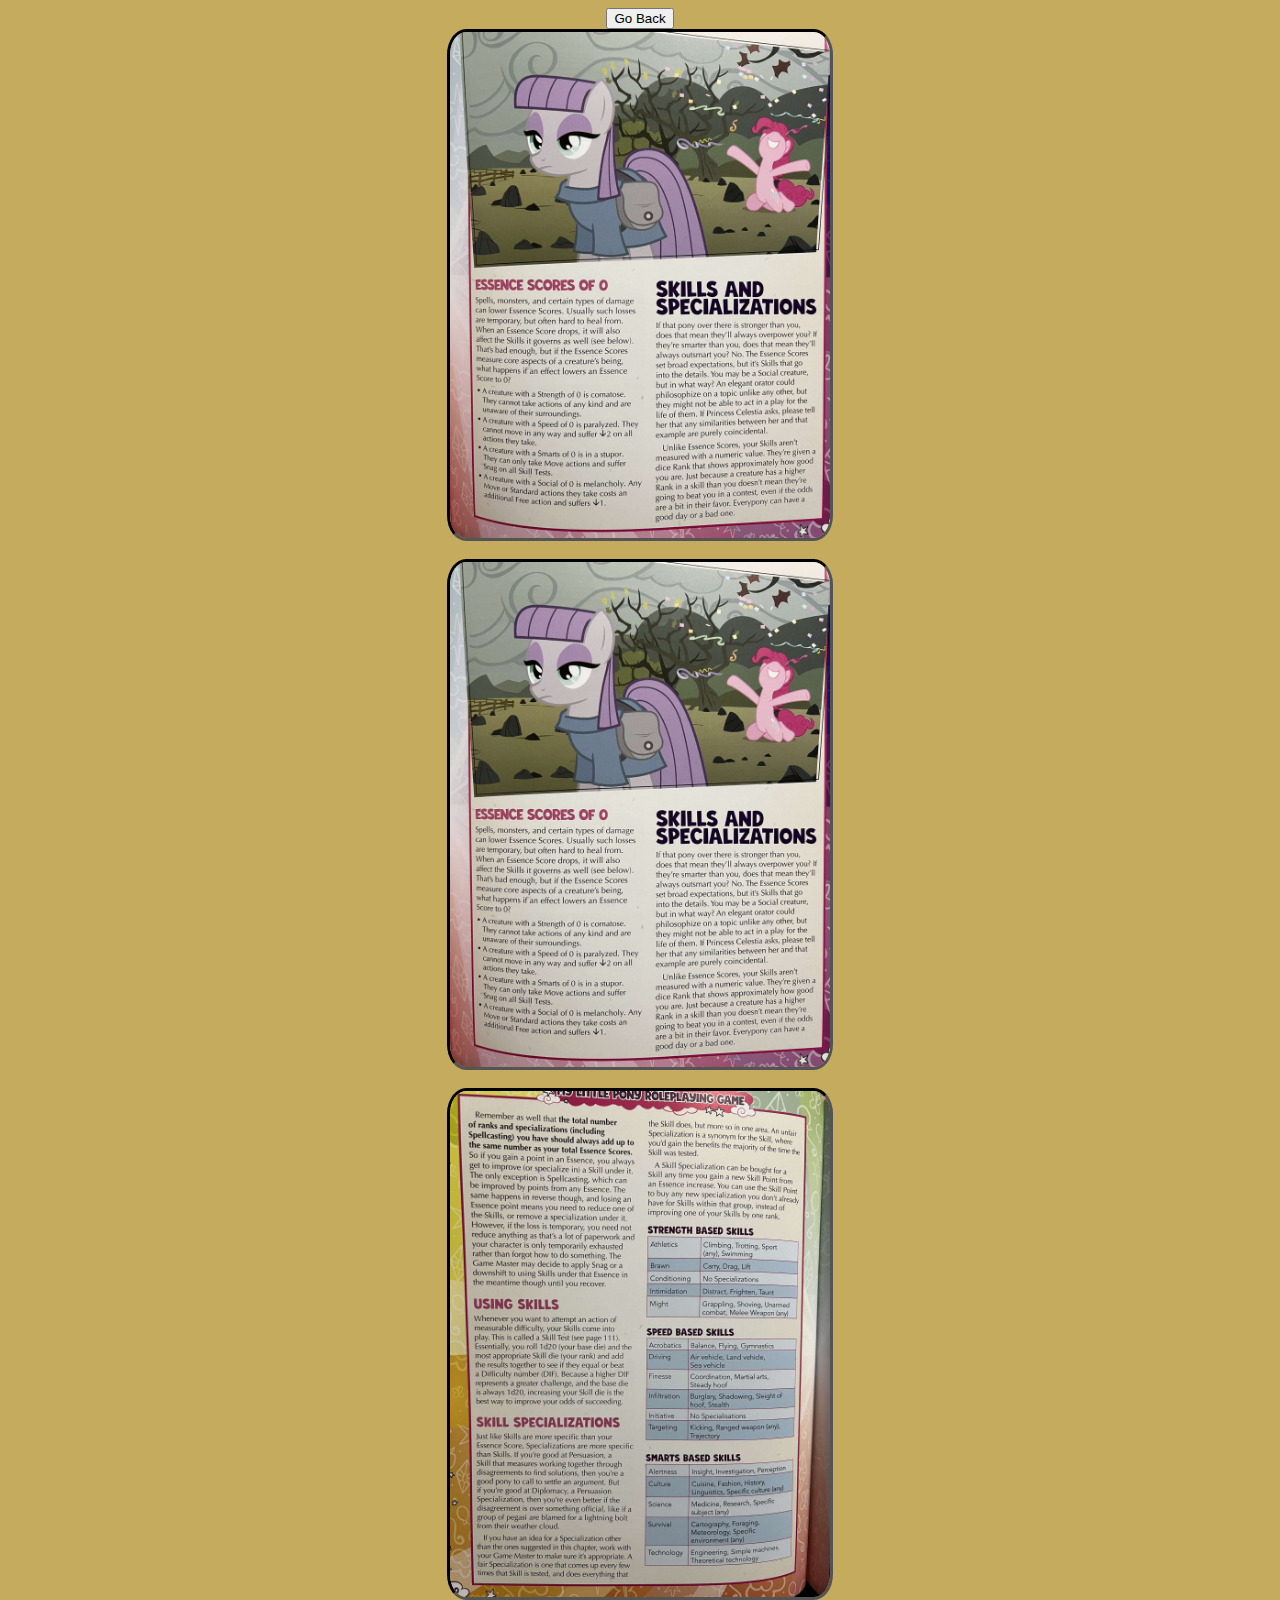
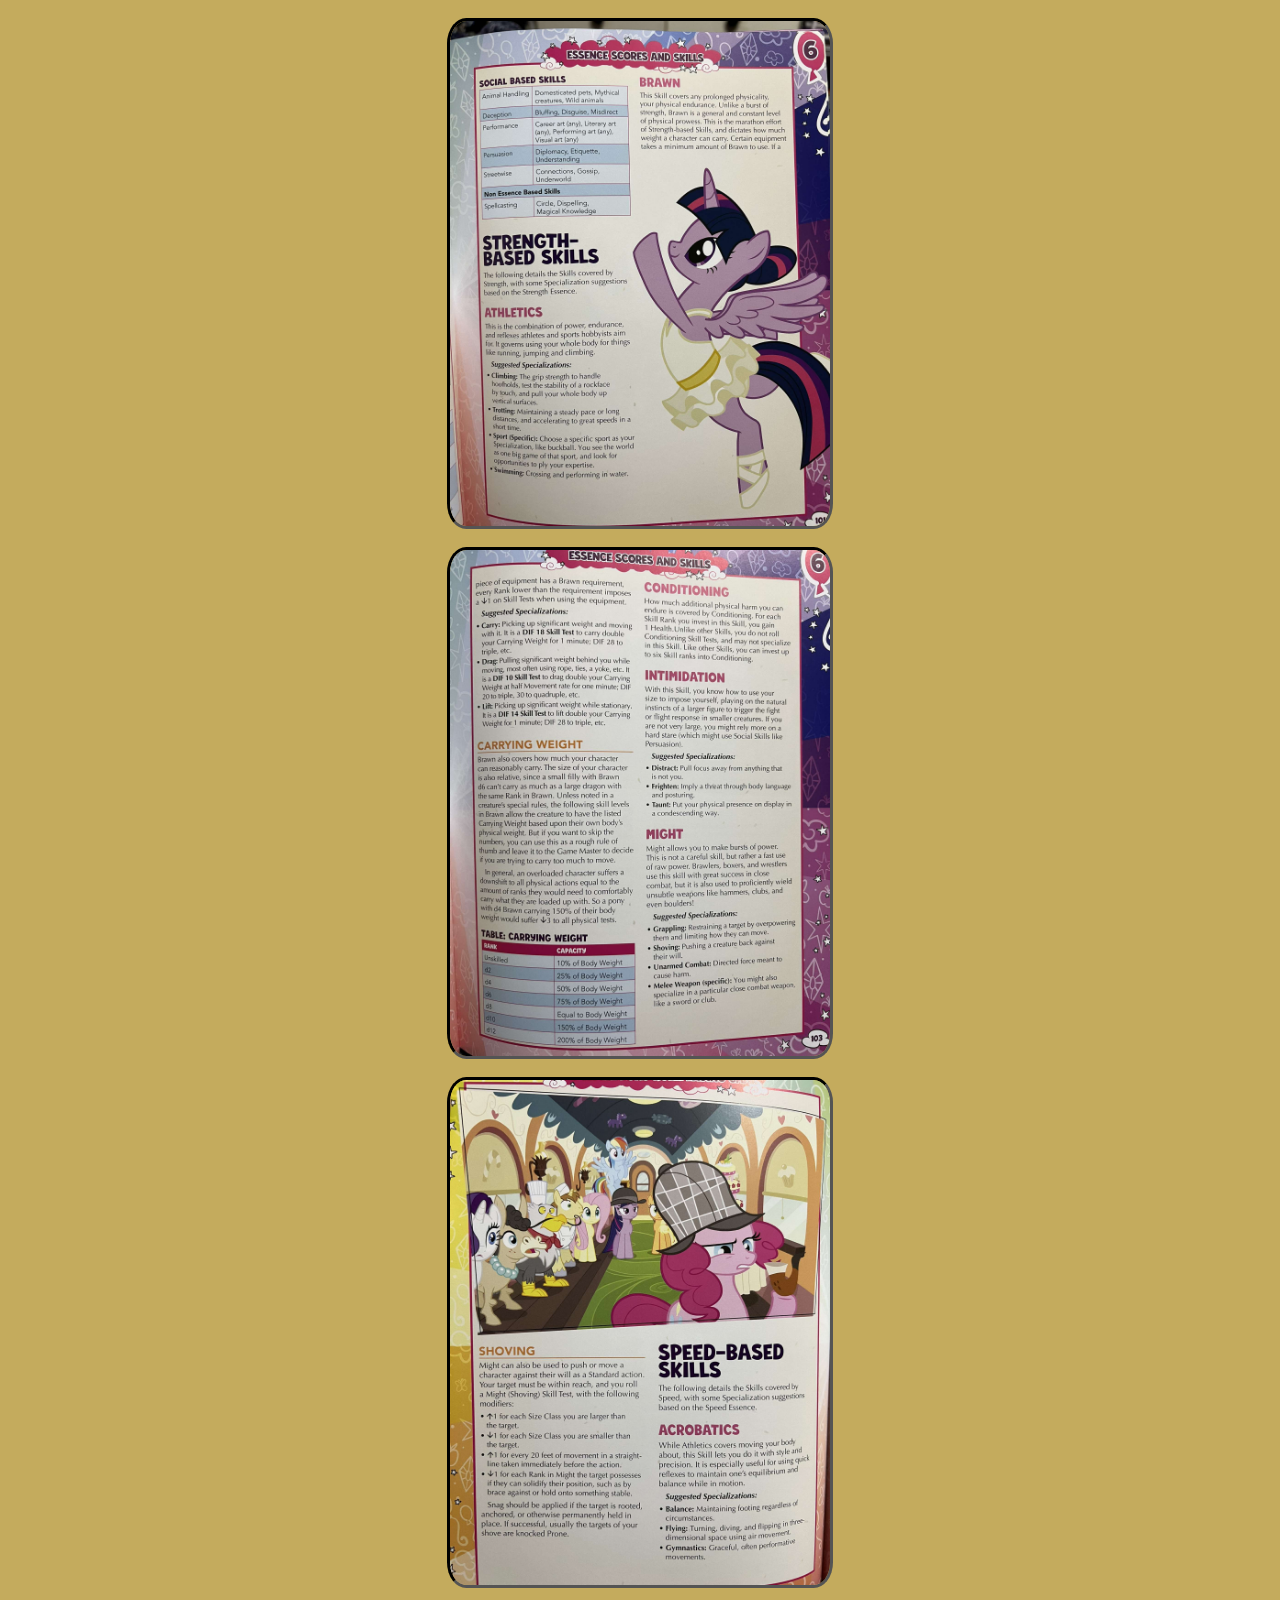
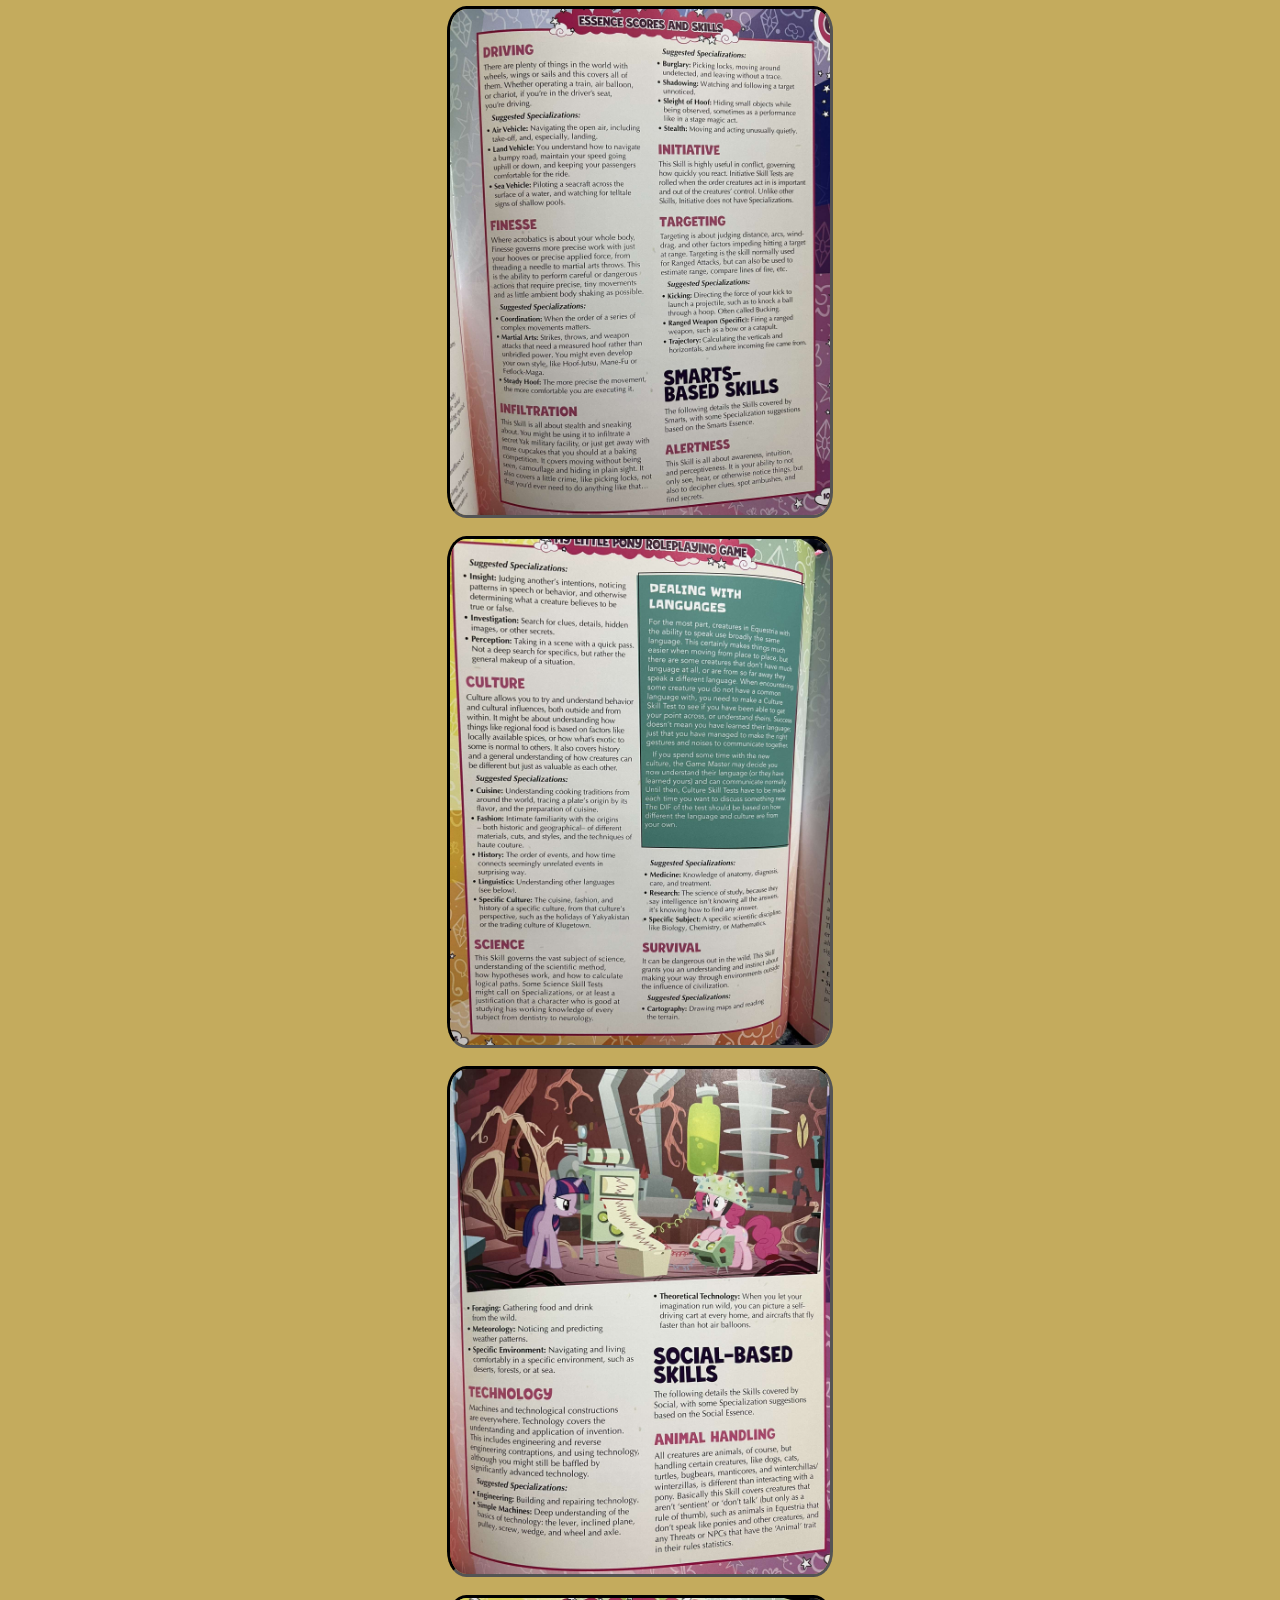
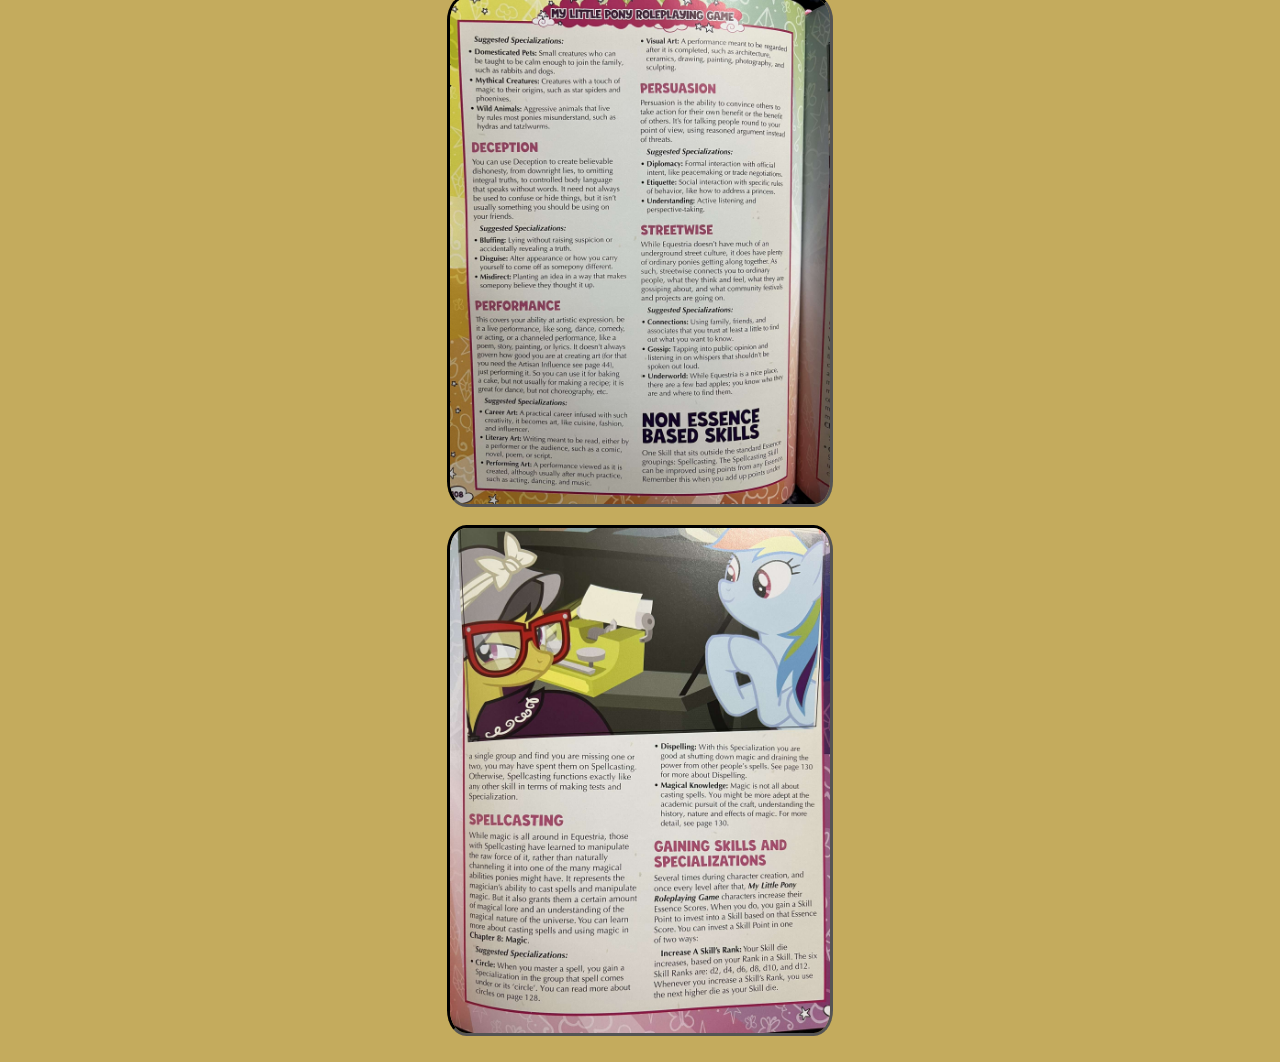
<file: Skills.html>
<!DOCTYPE html>
<html lang="en">

<head>
    <meta charset="UTF-8">
    <meta name="viewport" content="width=device-width, initial-scale=1.0">
    <title>Skills</title>
    <style>
        @media only screen and (max-width: 600px) {

            .Image img {
                width: 75%;
                margin: 0 auto;
                display: block;
                border-radius: 5%;
                border-color: black;
                border-style: inset;

            }

            body {
                background-color: rgba(167, 129, 13, 0.672);
            }

            .button {
                margin: 0 auto;
                display: block;

            }


        }

        @media only screen and (min-width: 1200px) {

            /* CSS rules for large devices */
            .Image img {
                width: 30%;
                margin: 0 auto;
                display: block;
                border-radius: 5%;
                border-color: black;
                border-style: inset;
                

            }

            body {
                background-color: rgba(167, 129, 13, 0.672);
            }

            .button {
                margin: 0 auto;
                display: block;

            }


        }
    </style>

</head>

<body>
    <input type="button" value="Go Back" class="button" onclick="location.href='index.html'">
    <div class="Image">
        <img src="img/Skills/Real/Snapchat-272954328.jpg">
        <br>
        <img src="img/Skills/Real/Snapchat-272954328.jpg">
        <br>
        <img src="img/Skills/Real/Snapchat-2055454379.jpg">
        <br>
        <img src="img/Skills/Real/Snapchat-1203010947.jpg">
        <br>
        <img src="img/Skills/Real/Snapchat-112039447.jpg">
        <br>
        <img src="img/Skills/Real/Snapchat-1978010086.jpg">
        <br>
        <img src="img/Skills/Real/Snapchat-1906407415.jpg">
        <br>
        <img src="img/Skills/Real/Snapchat-2018818539.jpg">
        <br>
        <img src="img/Skills/Real/Snapchat-1710709248.jpg">
        <br>
        <img src="img/Skills/Real/Snapchat-2132699213.jpg">
        <br>
        <img src="img/Skills/Real/Snapchat-559033096.jpg">
        <br>
    </div>




</body>

</html>
</file>
<file: styles.css>
@media only screen and (min-width: 1200px) {
    /* CSS rules for large devices */


    h1 {
        text-align: center;
        border: 2px solid black;

    }

    h2 {
        text-align: center;
        margin-left: 40%;
        border-radius: 10px;
        border: 2px solid black;
        width: 20%;
        padding: 10px;

    }


    h3 {
        text-align: center;

        text-align: center;
        margin-left: 40%;
        border-radius: 10px;
        border: 2px solid black;
        width: 20%;
        padding: 10px;
    }



    h4 {
        text-align: center;

        text-align: center;
        margin-left: 40%;
        border-radius: 10px;
        border: 2px solid black;
        background-clip: padding-box;
        width: 20%;
        padding: 10px;
    }

    body {
        text-align: center;
        background-color: rgba(106, 95, 23, 0.606);

    }



    .Influences {
        width: 35%;
        background-color: rgba(40, 28, 176, 0.45);
        border-radius: 20px;
        border: 2px solid black;
        margin: 0 auto;
        display: block;
    }

    .Role {

        width: 35%;
        background-color: rgba(61, 185, 23, 0.699);
        border-radius: 20px;
        border: 2px solid black;
        margin: 0 auto;
        display: block;
    }

    .Team {
        border-radius: 20px;
        border: 2px solid black;
        width: 90%;

        margin: 0 auto;
        display: block;

    }

    .Passives {
        width: 35%;
        border-radius: 20px;
        border: 2px solid black;
        margin: 0 auto;
        display: block;
        background-color: rgba(214, 33, 33, 0.568);
    }

    .Description {
        border-radius: 10px;
        padding: 2%;
        border: 2px solid black;
        width: 75%;

        margin: 0 auto;
        display: block;
    }

    .character {
        margin: 0 auto;
        display: block;
        width: 15%;
        border: 2%;
        border-radius: 10%;
        border-style: double;


    }

}




@media only screen and (max-width: 600px) {

    /* CSS rules for extra small devices */
    body {
        background-color: rgba(188, 160, 51, 0.523);
    }

    h1 {
        text-align: center;
        border: 2px solid black;
        margin: 0 auto;
        display: block;
        padding: 3%;

    }

    .Influences {
        width: 80%;
        background-color: rgba(40, 28, 176, 0.45);
        border-radius: 20px;
        border: 2px solid black;
        margin: 0 auto;
        display: block;
        padding: 3%;
    }

    .Role {

        width: 80%;
        background-color: rgba(61, 185, 23, 0.699);
        border-radius: 20px;
        border: 2px solid black;
        margin: 0 auto;
        display: block;
        padding: 3%;
    }

    .Team {
        border-radius: 10px;
        padding: 2%;
        border: 2px solid black;
        width: 75%;

        margin: 0 auto;

        display: block;

    }

    .Passives {
        width: 80%;
        border-radius: 20px;
        border: 2px solid black;
        margin: 0 auto;
        display: block;
        background-color: rgba(214, 33, 33, 0.568);
        margin: 0 auto;
        display: block;
        padding: 3%;
    }

    h2 {
        text-align: center;
        margin-left: 30%;
        border-radius: 10px;
        border: 2px solid black;
        width: 45%;
        padding: 10px;
        margin-top: 4%;
        margin: 0 auto;
        display: block;

    }


    h3 {
        text-align: center;
        margin-top: 4%;

        margin-left: 40%;
        border-radius: 10px;
        border: 2px solid black;
        width: 30%;
        padding: 10px;
        margin: 0 auto;
        display: block;
    }



    h4 {
        text-align: center;
        margin-top: 4%;

        margin-left: 40%;
        border-radius: 10px;
        border: 2px solid black;
        background-clip: padding-box;
        width: 35%;
        padding: 10px;
        margin: 0 auto;
        display: block;
    }



    .Description {
        border-radius: 10px;
        padding: 2%;
        border: 2px solid black;
        width: 75%;

        margin: 0 auto;
        display: block;
    }

    .Long {
        width: 75%;
  
    }

    .character {
        margin: 0 auto;
        display: block;
        width: 25%;
        border: 2%;
        border-radius: 10%;
        border-style: double;

    }


}

a {
    color: rgba(0, 0, 0, 0.955);
    /* Set the desired color for regular hyperlinks */
}

a:hover {
    color: red;
    /* Set the color when hovering over the hyperlink */
}
</file>
